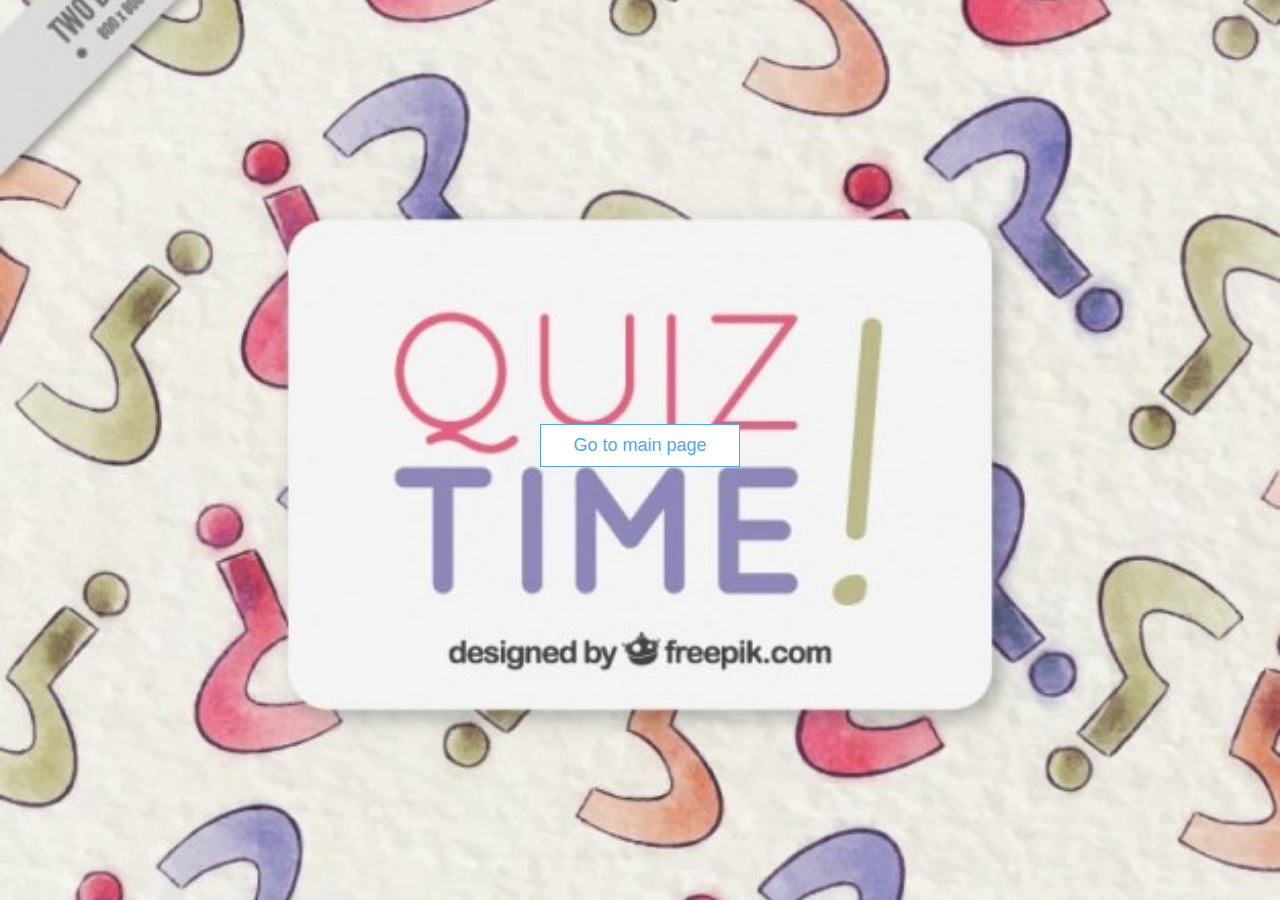
<file: index.html>
<!DOCTYPE html>
<html lang="en">
<head>
    <meta charset="UTF-8">
    <meta name="viewport" content="width=device-width, initial-scale=1.0">
    <link rel="stylesheet" href="style.css">
    
    <title>Quiz App</title>
</head>
<body id="index">
    <div class="container">
        <div id="home" class="flex-center flex-column">
            <a href="index.php" class="btn">Go to main page</a>
          
        </div>
    </div>

 
</body>
</html>
</file>
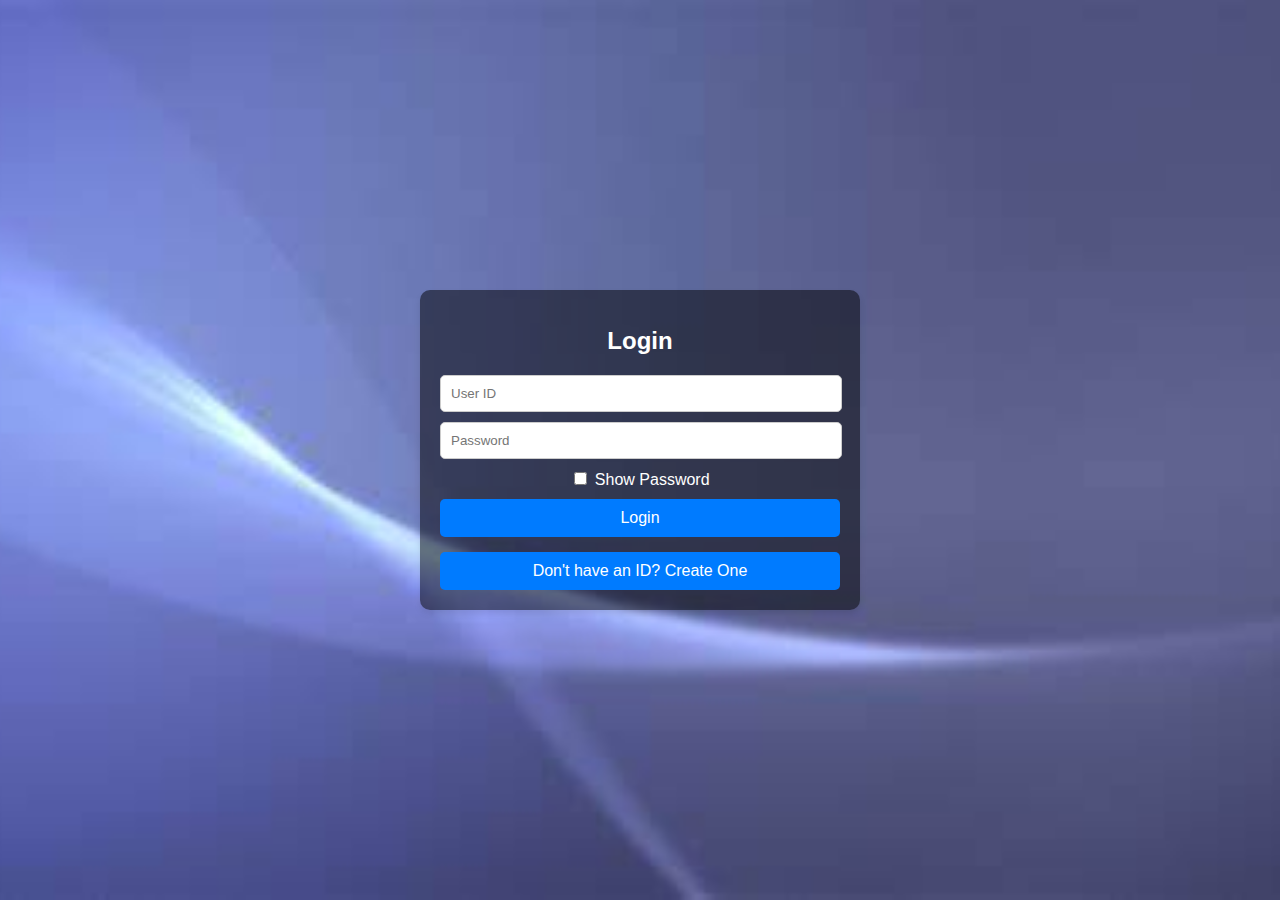
<file: login.html>
<!DOCTYPE html>
<html lang="en">
<head>
    <meta charset="UTF-8">
    <meta name="viewport" content="width=device-width, initial-scale=1.0">
    <link rel="stylesheet" href="style2.css">
    <title>Login</title>
</head>
<body id="loginbody">
    <div class="container">
        <div id="login" class="flex-center flex-column">
            <h1>Login</h1>
            <form method="POST" action="login.php">
                <input type="text" name="userID" placeholder="User ID" required>
                <input type="password" name="password" placeholder="Password" id ="p1" required>

                <label for="check"><input type="checkbox" onclick="show_pass()" name="check">
                    Show Password</label> 
                   
                    <script src="password.js"></script>

                <button type="submit" name="login" class="btn">Login</button>
                
            </form>
            <a href="register.html" class="btn" id="no_form">Don't have an ID? Create One</a>
        </div>
    </div>
    <script src="login.js"></script>
</body>
</html>
</file>
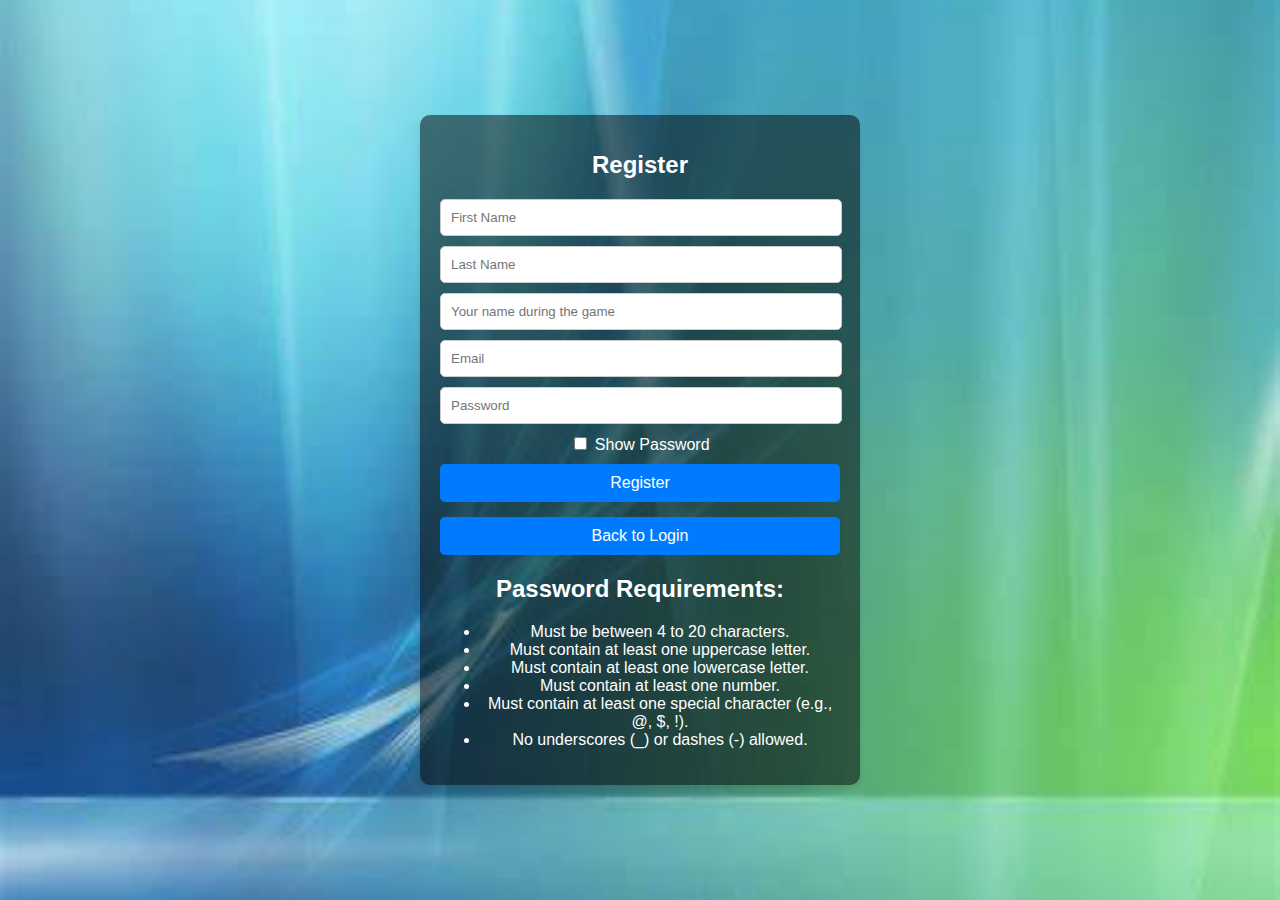
<file: register.html>
<!DOCTYPE html>
<html lang="en">
<head>
    <meta charset="UTF-8">
    <meta name="viewport" content="width=device-width, initial-scale=1.0">
    <link rel="stylesheet" href="style2.css">
    <title>Register</title>
    <script src="register.js"></script>
</head>
<body id="registerbody">
    <div class="container">
        <div id="register" class="flex-center flex-column">
            <h1>Register</h1>
            <form name="registerForm" method="POST" action="register.php" onsubmit="return validateForm()">
                <input type="text" name="firstName" placeholder="First Name" required>
                <input type="text" name="lastName" placeholder="Last Name" required>
                <input type="text" name="PlayName" placeholder="Your name during the game" required>
                <input type="email" name="email" placeholder="Email" required>          
                <input type="password" name="password" placeholder="Password" id="p1" required>
               <label for="check"><input type="checkbox" onclick="show_pass()" name="check">
                Show Password</label> 
                <button type="submit" name="register" class="btn">Register</button>
                <script src="password.js">
                   
                </script>
            </form>
            <a href="login.html" class="btn">Back to Login</a>

            <!-- Clearer instructions for password conditions -->
            <div class="password-conditions">
                <h2>Password Requirements:</h2>
                <ul>
                    <li>Must be between 4 to 20 characters.</li>
                    <li>Must contain at least one uppercase letter.</li>
                    <li>Must contain at least one lowercase letter.</li>
                    <li>Must contain at least one number.</li>
                    <li>Must contain at least one special character (e.g., @, $, !).</li>
                    <li>No underscores (_) or dashes (-) allowed.</li>
                </ul>
            </div>
        </div>
    </div>
</body>
</html>
</file>
<file: style.css>
html {
  background-color: #eee;
}

* {
  box-sizing: border-box;
  color: #222;
  font-family: Arial, Helvetica, sans-serif;
  margin: 0;
  padding: 0;
}

img {
  width: 100%;
  height: 20%;
}

h1 {
  font-size: 54px;
  color: #56a5eb;
  margin-bottom: 50px;
}

h1 span {
  font-size: 24px;
  font-weight: 500;
}

h2 {
  font-size: 42px;
  margin-bottom: 40px;
  font-weight: 700;
}

h3 {
  font-size: 28px;
  font-weight: 500;
}

div.container {
  display: flex;
  justify-content: center;
  align-items: center;
  flex-direction: column;
  width: 100vw;
  height: 100vh;
  max-width: 1300px;
}

.flex-column {
  display: flex;
  flex-direction: column;
}

.flex-center {
  justify-content: center;
  align-items: center;
}

.justify-center {
  justify-content: center;
}

.text-center {
  text-align: center;
}

.hidden {
  display: none;
}

.btn {
  font-size: 18px;
  padding: 10px 0;
  width: 200px;
  text-align: center;
  border: 0.1rem solid #56a5eb;
  margin-bottom: 10px;
  text-decoration: none;
  color: #56a5eb;
  background-color: white;
}

.btn:hover {
  cursor: pointer;
  box-shadow: 0 4px 14px 0 rgba(86, 165, 235, 0.5);
  transform: translateY(-1px);
}

.btn[disabled]:hover {
  cursor: not-allowed;
  box-shadow: none;
  transform: none;
}

form {
  width: 100%;
  flex-direction: column;
  align-items: center;
  display: flex;
}

input {
  width: 200px;
  padding: 8px;
  margin: 10px;
  font-size: large;
}

input::placeholder {
  color: gray;
}

#index {
  background-image: url('indeximg.jpg');
  background-size: cover;
  background-position: center;
  background-repeat: no-repeat;
  height: 100vh;
  margin: 0;
}

#endbody {
  background-image: url('end.png');
  background-size: cover;
  background-repeat: no-repeat;
  height: 100vh;
  margin: 0;
}

#which_game_body {
  background-image: url('which-1.jpg');
  background-size: cover;
  background-position: center;
  background-repeat: no-repeat;
  height: 100vh;
  margin: 0;
}

/* Responsive Design */
@media screen and (max-width: 768px) {
  h1 {
    font-size: 36px;
    margin-bottom: 30px;
  }
  h2 {
    font-size: 28px;
    margin-bottom: 20px;
  }
  h3 {
    font-size: 20px;
  }
  .btn {
    width: 150px;
    font-size: 16px;
  }
  input {
    width: 150px;
    font-size: medium;
  }
}
</file>
<file: style2.css>
/* General styling for the body */
body {
    font-family: Arial, sans-serif;
    background-color: #f0f0f0;
    margin: 0;
    display: flex;
    justify-content: center;
    align-items: center;
    height: 100vh;
    color: #333;
}

/* Container styling */
.container {
    background-color: rgba(0, 0, 0, 0.5);
    border-radius: 10px;
    box-shadow: 0 4px 6px rgba(0, 0, 0, 0.1);
    padding: 20px;
    width: 400px;
    text-align: center;
}

/* Styling for headings */
h1 {
    margin-bottom: 20px;
    font-size: 24px;
    color: white;
}

/* Form input styling */
input[type="text"],
input[type="email"],
input[type="password"] {
    width: calc(100% - 20px);
    padding: 10px;
    margin-bottom: 10px;
    border: 1px solid #ccc;
    border-radius: 5px;
}

/* Button styling */
.btn {
    display: inline-block;
    width: 100%;
    padding: 10px;
    margin-top: 10px;
    background-color: #007BFF;
    color: white;
    border: none;
    border-radius: 5px;
    cursor: pointer;
    text-decoration: none;
    text-align: center;
    font-size: 16px;
    box-sizing: border-box;
}

.btn:hover {
    background-color: #0056b3;
}

/* Styling for form links */
a.btn {
    margin-top: 15px;
}

/* Background images for different pages */
body#loginbody {
    background-image: url('login.jfif');
    background-repeat: no-repeat;
    background-position: center;
    background-size: cover;
    height: 100vh;
    margin: 0;
}

body#registerbody {
    background-image: url('register.jfif');
    background-repeat: no-repeat;
    background-position: center;
    background-size: cover;
    height: 100vh;
    margin: 0;
}

label {
    color: white;
}

ul {
    color: white;
}

h2 {
    color: white;
}

/* Responsive Design */
@media screen and (max-width: 768px) {
    .container {
        width: 90%;
        padding: 15px;
    }
    h1 {
        font-size: 20px;
    }
    .btn {
        font-size: 14px;
    }
    input[type="text"],
    input[type="email"],
    input[type="password"] {
        width: calc(100% - 15px);
    }
}
</file>
